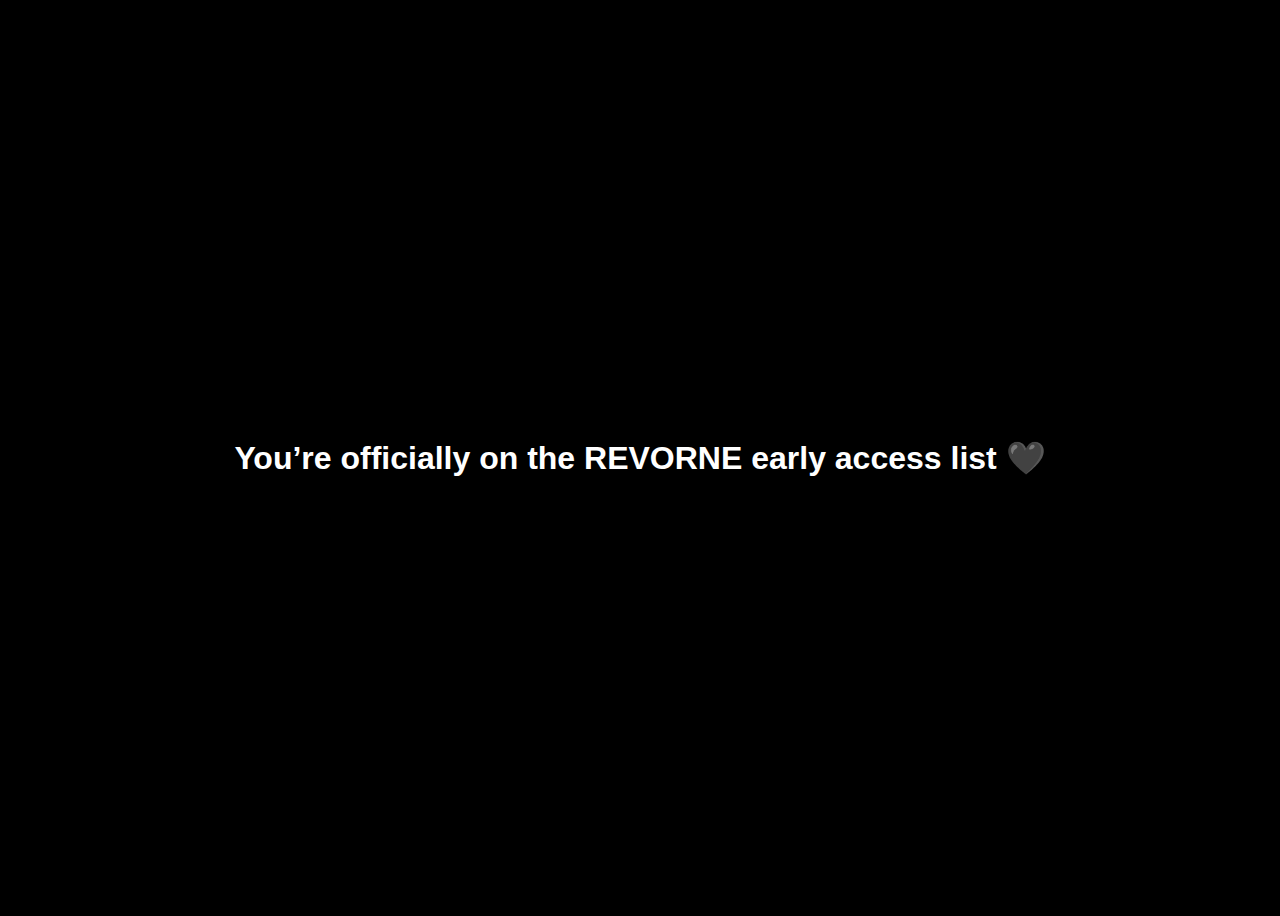
<file: thankyou.html>
<!DOCTYPE html>
<html>
<head>
<title>Thank You – REVORNE</title>
<style>
body{
    background:black;
    color:white;
    font-family:Poppins,sans-serif;
    display:flex;
    align-items:center;
    justify-content:center;
    height:100vh;
    text-align:center;
}
</style>
</head>
<body>
<h1>You’re officially on the REVORNE early access list 🖤</h1>
</body>
</html>
</file>
